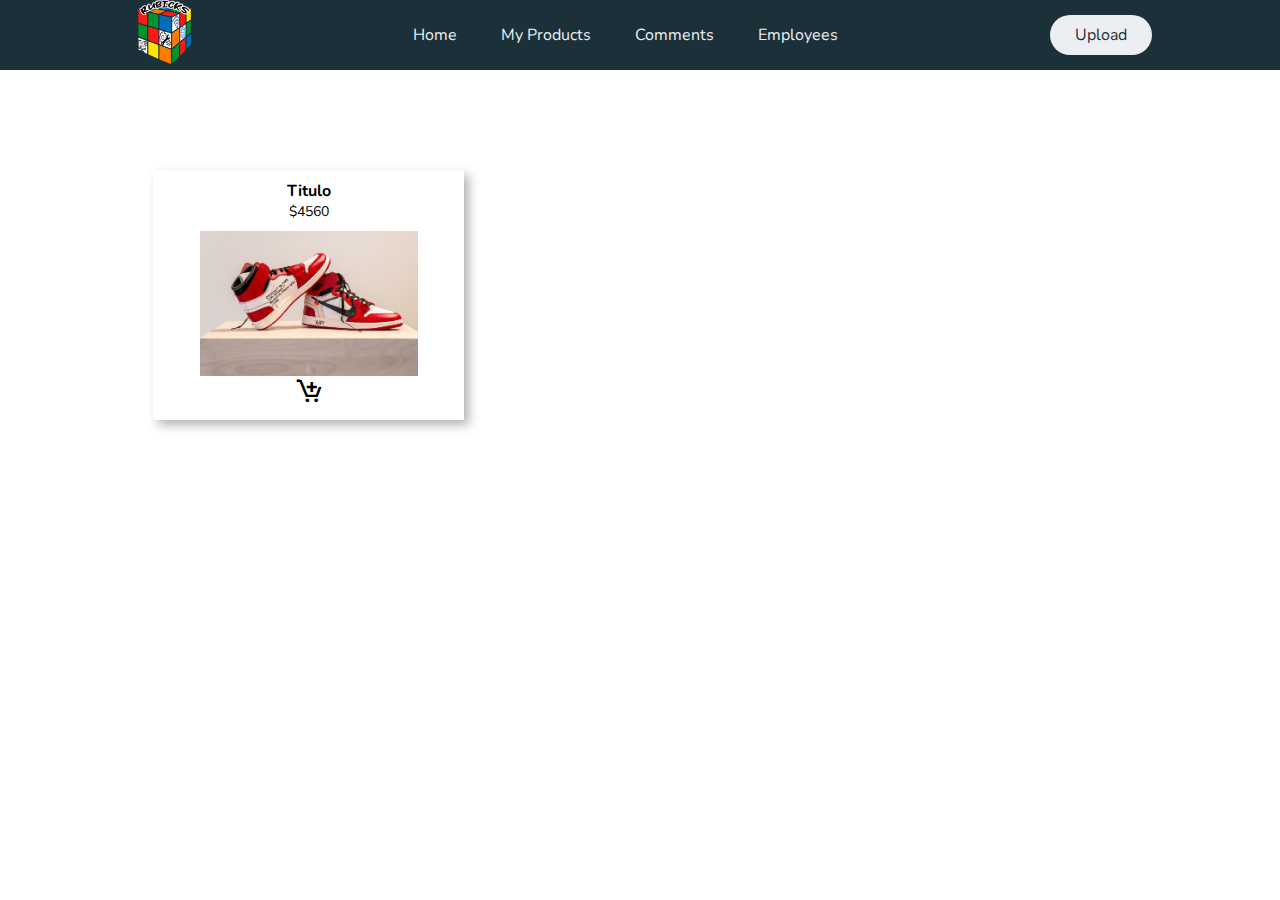
<file: html/index.html>
<!DOCTYPE html>
<html lang="en">
<head>
    <meta charset="UTF-8">
    <meta name="viewport" content="width=device-width, initial-scale=1.0">
    <link rel="stylesheet" href="../css/style.css">

    <link href="https://unpkg.com/boxicons@2.1.4/css/boxicons.min.css" rel="stylesheet">
    <title>Document</title>
</head>
<body>

    <header class="header">
        <div class="logo">
            <img src="../img/logo.png" alt="Logo de la página">
        </div>
        <nav>
            <ul class="nav-list">
                <li><a href="../html/index.html">Home</a></li>
              <li><a href="../html/myProduct.html">My Products</a></li>
              <li><a href="../html/cart.html">Comments</a></li>
              <li><a href="../html/employee.html">Employees</a></li>
            </ul>
        </nav>
        <span class="btn-modal"><button>Upload</button></span>
    </header>

    <section class="modal">
        <div class="modal-container">
            <div class="conatiner-upload">
                <input type="file" id="inputImagen" accept="image/*" value=""/>
                <button id="btn"><span>Upload</span> <i class="bx bx-up-arrow-alt"></i></button>
                <div id="imagenPreview"></div>
              </div>
          
              <form class="form">
                <input type="text" name="name" id="name" placeholder="Name">
                <input type="text" placeholder="Price" id="price">
                <div class="btns">
                    <button class="ov-btn-grow-box" id="btn-upload">Upload</button>
                    <button class="ov-btn-grow-box bg-red" id="btn-cancel">Cancel</button>
                </div>
              </form> 

              <div id="msg"></div>
        </div>    
    </section>
    
    <div class="container-img" id="image">
        <div class="box">
            <div class="data">
                <h3>Titulo</h3>
                <p>$4560</p>
            </div>
            <img src="../img/nike.jpeg" alt="">
            <div class="icons">
                <i class="bx bx-cart-add"></i>
            </div>
        </div>
    </div>

    <!-- <button id="btn-clear">Limpiar</button> -->

    <script src="../js/galeria.js"></script>


</body>
</html>
</file>
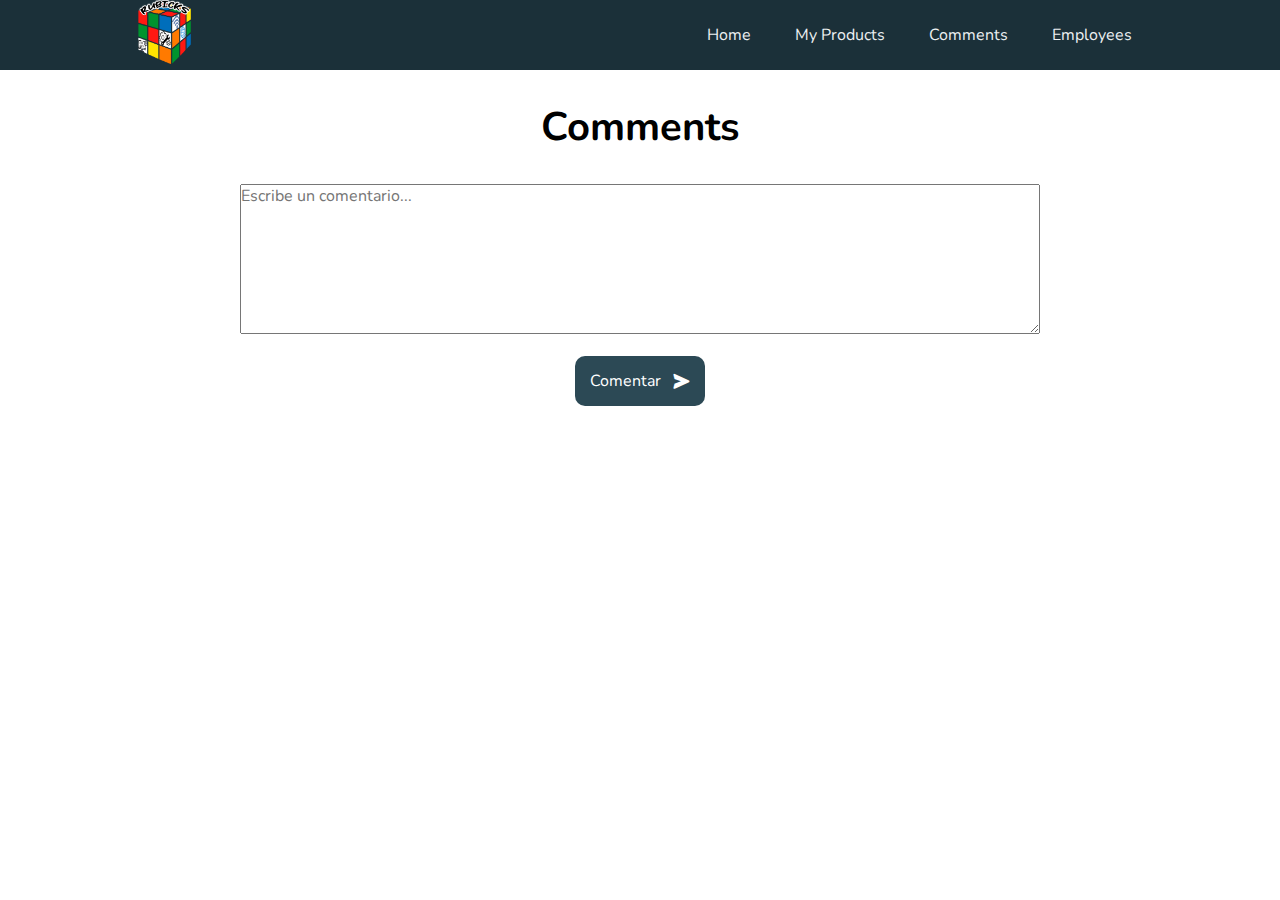
<file: html/cart.html>
<!DOCTYPE html>
<html lang="en">
<head>
    <meta charset="UTF-8">
    <meta name="viewport" content="width=device-width, initial-scale=1.0">
    <link rel="stylesheet" href="../css/cart.css">
    <link href="https://unpkg.com/boxicons@2.1.4/css/boxicons.min.css" rel="stylesheet">
    <title>Document</title>
</head>
<body>
    <header class="header">
        <div class="logo">
            <img src="../img/logo.png" alt="Logo de la página">
        </div>
        <nav>
            <ul class="nav-list">
                <li><a href="../html/index.html">Home</a></li>
              <li><a href="../html/myProduct.html">My Products</a></li>
              <li><a href="../html/cart.html">Comments</a></li>
              <li><a href="../html/employee.html">Employees</a></li>
            </ul>
        </nav>
    </header>

    <div class="container">
        <h3>Comments</h3>
        <div class="left">
         <form id="form">

             <textarea id="textarea" cols="30" rows="10" placeholder="Escribe un comentario..."></textarea>
             <br>
             <div id="msg"></div>
             <button type="submit" class="btn-comment">Comentar<i class="bx bxs-send"></i></button>
         </form>
        </div> 
        <div class="right">
         <div id="post">
             
         </div>
        </div>
     </div>

     <script src="../js/comments.js"></script>
</body>
</html>
</file>
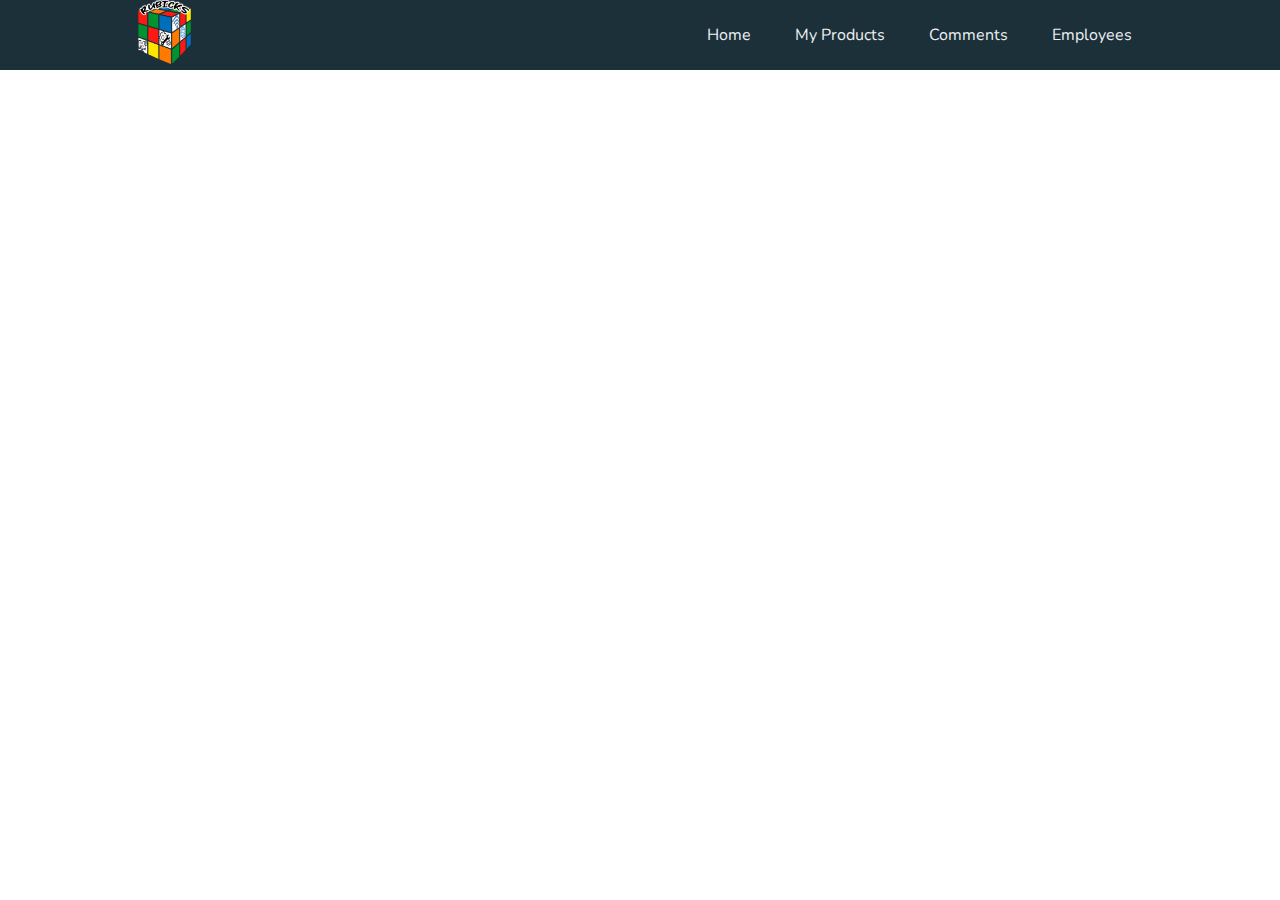
<file: html/myProduct.html>
<!DOCTYPE html>
<html lang="en">
  <head>
    <meta charset="UTF-8" />
    <meta name="viewport" content="width=device-width, initial-scale=1.0" />
    <link
      href="https://unpkg.com/boxicons@2.1.1/css/boxicons.min.css"
      rel="stylesheet"
    />
    <link rel="stylesheet" href="../css/myProduct.css" />

    <link rel="preconnect" href="https://fonts.googleapis.com">
<link rel="preconnect" href="https://fonts.gstatic.com" crossorigin>
<link href="https://fonts.googleapis.com/css2?family=Poppins:wght@500&display=swap" rel="stylesheet">
<link href="https://unpkg.com/boxicons@2.1.4/css/boxicons.min.css" rel="stylesheet">
    <title>Galery</title>
  </head>
  <body>
    <header class="header">
      <div class="logo">
          <img src="../img/logo.png" alt="Logo de la página">
      </div>
      <nav>
          <ul class="nav-list">
              <li><a href="../html/index.html">Home</a></li>
              <li><a href="../html/myProduct.html">My Products</a></li>
              <li><a href="../html/cart.html">Comments</a></li>
              <li><a href="../html/employee.html">Employees</a></li>
          </ul>
      </nav>
  </header>

  <section class="modal">
    <div class="modal-container">
        
            <div class="conatiner-upload">
              <div id="imagenPreview"></div>
            </div>
      
          <form class="form">
            <input type="text" name="name" id="name" placeholder="Name">
            <input type="text" placeholder="Price" id="price">
            <div class="btns">
                <button class="ov-btn-grow-box" id="btn-upload">Update</button>
                <button class="ov-btn-grow-box bg-red" id="btn-cancel">Cancel</button>
            </div>
          </form> 

          <div id="msg"></div>
    </div>    
</section>



  <div class="container-img" id="image">
    
</div>
  <script src="../js/myProduct.js"></script>
  </body>
</html>
</file>
<file: css/style.css>
@import url("https://fonts.googleapis.com/css2?family=Nunito:wght@400;700&display=swap");
* {
  padding: 0;
  margin: 0;
  box-sizing: border-box;
  font-family: "Nunito", sans-serif;
  font-size: 16px;
}

body {
  display: flex;
  flex-direction: column;
}

/*Header*/
.header {
  background-color: #1b3039;
  display: flex;
  justify-content: space-between;
  align-items: center;
  height: 70px;
  padding: 5px 10%;
}

.header .logo {
  cursor: pointer;
}

.header .logo img {
  height: 70px;
  width: auto;
  transition: all 0.3s;
}

.header .logo img:hover {
  transform: scale(1.2);
}

.header .nav-list {
  list-style: none;
}

.header .nav-list li {
  display: inline-block;
  padding: 0 20px;
}

.header .nav-list li:hover {
  transform: scale(1.1);
}

.header .nav-list li a {
  font-size: 700;
  text-decoration: none;
  color: #eceff1;
}

.header .nav-list li a:hover {
  color: #ffbc0e;
}

.header .btn-modal button {
  font-weight: 400;
  color: #1b3039;
  padding: 9px 25px;
  background: #eceff1;
  border: none;
  border-radius: 50px;
  cursor: pointer;
  transition: all 0.3s ease 0s;
}

.header .btn-modal button:hover {
  background-color: #eceff1;
  color: #1b3039;
  transform: scale(1.1);
}
/*Fin Header*/

.remove-image{
  display: none;
}

.container-img {
  max-width: 1200px;
  margin: 0 auto;
  display: grid;
  grid-template-columns: repeat(3, 1fr);
  grid-template-rows: 250px;
  grid-gap: 20px;
  padding: 100px 0;
}

.box {
  box-shadow: 5px 5px 10px rgba(0, 0, 0, 0.3),
    -5px -5px 10px rgba(255, 255, 255, 0.3);
  display: flex;
  flex-direction: column;
  align-items: center;
  transition: all 0.3s ease 0s;
  justify-content: space-between;
  text-align: center;
}

.box h3 {
  margin-top: 10px;
}

.box p {
  margin-bottom: 10px;
  font-size: 14px;
}
.box img {
  width: 70%;
  height: 70%;
  object-fit: cover;
}

.box:hover {
  transform: scale(1.1);
}

.icons {
  padding: 0 0 10px 0;
}

.icons i {
  transition: all 0.3s ease 0s;
  font-size: 30px;
}

.icons i:hover {
  transform: scale(1.5);
  color: #ffbc0e;
}

@media (max-width: 991px) {
  .container-img {
    padding: 30px;
    grid-template-columns: repeat(1, 1fr);
  }
}

.modal {
  position: fixed;
  top: 0;
  left: 0;
  right: 0;
  bottom: 0;
  background-color: #111111bd;
  display: flex;
  flex-direction: column;
  align-items: center;
  opacity: 0;
  pointer-events: none;
  transition: opacity 0.6s;
}

.modal-show {
  opacity: 1;
  pointer-events: unset;
  transition: opacity 0.6s;
}

.modal-container {
  width: 100%;
  height: 100%;
  background: #fff;
  margin: auto;
  display: flex;
  flex-direction: column;
  max-width: 600px;
  max-height: 90%;
  border-radius: 6px;
  padding: 3em 2.5em;
  position: relative;
  align-items: center;
}

#inputImagen {
  display: none;
}

.conatiner-upload {
  display: flex;
  align-items: center;
  justify-content: center;
  flex-direction: column;
}

.conatiner-upload button {
  display: flex;
  align-items: center;
  justify-content: center;
  width: 100px;
  height: 50px;
  border-radius: 10px;
  border: none;
  background-color: #9cfffa;
}

.conatiner-upload button:hover {
  background-color: #7ac0bc;
  cursor: pointer;
}

.conatiner-upload button i {
  font-size: 20px;
  animation: upAndDown 2s linear infinite; /* Aplicar la animación "upAndDown" al icono */
}

@keyframes upAndDown {
  0%,
  100% {
    transform: translateY(
      0
    ); /* El icono en su posición inicial y final (no se mueve) */
  }
  50% {
    transform: translateY(-5px); /* El icono se mueve hacia arriba 20px */
  }
}

#imagenPreview img {
  max-width: 500px;
}

.btn-none {
  opacity: 0;
  pointer-events: none;
}

.form {
  display: flex;
  flex-direction: column;
  width: 500px;
  opacity: 0;
  pointer-events: none;
  display: none;
  align-items: center;
  justify-content: center;
}

.open-form {
  opacity: 1;
  pointer-events: unset;
  display: flex;
  align-items: center;
  justify-content: center;
}

.form input {
  width: 70%;
  padding: 5px 5px;
  margin: 20px 0;
  border-radius: 5px;
  border: none;
  border-bottom: 1px solid #c2c2c2;
}

.ov-btn-grow-box {
  width: 20%;
  background: #fff;
  color: #4741d7;
  border: 2px solid #4741d7;
  padding: 8px 20px;
  border-radius: 3px;
  position: relative;
  z-index: 1;
  overflow: hidden;
  display: inline-block;
  text-decoration: none;
}

.ov-btn-grow-box:hover {
  color: #fff;
  cursor: pointer;
}

.ov-btn-grow-box::after {
  content: "";
  background: #4741d7;
  position: absolute;
  z-index: -1;
  padding: 16px 20px;
  display: block;
  left: 0;
  right: 0;
  top: 0;
  bottom: 0;
  transform: scale(0, 0);
  transition: all 0.3s ease;
}

.bg-red{
  border: 2px solid #ff0000;
  color: #ff0000;
}

.bg-red::after{
  background: #ff0000;
}

.ov-btn-grow-box:hover::after {
  transition: all 0.3s ease-out;
  transform: scale(1, 1);
}


.btns{
 width: 90%;
 height: auto;
 display: flex;
 justify-content: center;
 margin: 0 auto;
 gap: 30px;
}
</file>
<file: css/cart.css>
@import url("https://fonts.googleapis.com/css2?family=Nunito:wght@400;700&display=swap");
* {
  padding: 0;
  margin: 0;
  box-sizing: border-box;
  font-family: "Nunito", sans-serif;
  font-size: 16px;
}

body {
  display: flex;
  flex-direction: column;
  align-items: center;
  justify-content: center;
}

/*Header*/
.header {
  background-color: #1b3039;
  display: flex;
  justify-content: space-between;
  align-items: center;
  height: 70px;
  padding: 5px 10%;
  width: 100%;
}

.header .logo {
  cursor: pointer;
}

.header .logo img {
  height: 70px;
  width: auto;
  transition: all 0.3s;
}

.header .logo img:hover {
  transform: scale(1.2);
}

.header .nav-list {
  list-style: none;
}

.header .nav-list li {
  display: inline-block;
  padding: 0 20px;
}

.header .nav-list li:hover {
  transform: scale(1.1);
}

.header .nav-list li a {
  font-size: 700;
  text-decoration: none;
  color: #eceff1;
}

.header .nav-list li a:hover {
  color: #ffbc0e;
}

.header .btn-modal button {
  font-weight: 400;
  color: #1b3039;
  padding: 9px 25px;
  background: #eceff1;
  border: none;
  border-radius: 50px;
  cursor: pointer;
  transition: all 0.3s ease 0s;
}

.header .btn-modal button:hover {
  background-color: #eceff1;
  color: #1b3039;
  transform: scale(1.1);
}
/*Fin Header*/

.container{
  display: flex;
  flex-direction: column;
  align-items: center;
}

.container h3{
  font-size: 40px;
  margin: 30px 0;
}
#form{
  display: flex;
  align-items: center;
  flex-direction: column;
}

#form button{
  display: flex;
  align-items: center;
  justify-content: center;
  width: 130px;
  height: 50px;
  border-radius: 10px;
  border: none;
  background-color: #2c4955;
  color: #ffffff;
  gap: 10px;
}

#form button:hover {
  background-color: #1b3039;
  cursor: pointer;
}


#form button i {
  font-size: 20px;
  animation: upAndDown 2s linear infinite; /* Aplicar la animación "upAndDown" al icono */
}

@keyframes upAndDown {
  0%,
  100% {
    transform: translateX(
      0
    ); /* El icono en su posición inicial y final (no se mueve) */
  }
  50% {
    transform: translateX(-5px); /* El icono se mueve hacia arriba 20px */
  }
}
#textarea{
  max-width: 800px;
  min-width: 800px;
  min-height: 150px;
  max-height: 150px;
}



#post{
  max-width: 1200px;
  margin: 0 auto;
  display: grid;
  grid-template-columns: repeat(3, 1fr);
  grid-template-rows: 250px;
  grid-gap: 20px;
  padding: 100px 0;
}

#post div{
  box-shadow: 5px 5px 10px rgba(0, 0, 0, 0.3),
  -5px -5px 10px rgba(255, 255, 255, 0.3);
  display: flex;
  flex-direction: column;
  align-items: center;
  transition: all 0.3s ease 0s;
  justify-content: space-between;
  text-align: center;
  width: 300px;
  height: 150px;

}

#post div .post-div{
  padding: 10px 5px;
}

.options{
  padding: 0 0 10px 0
}

.options i {
  transition: all 0.3s ease 0s;
  font-size: 30px;
}

.options i:hover {
  transform: scale(1.5);
  color: #ffbc0e;
}
</file>
<file: css/myProduct.css>
@import url("https://fonts.googleapis.com/css2?family=Nunito:wght@400;700&display=swap");
* {
  padding: 0;
  margin: 0;
  box-sizing: border-box;
  font-family: "Nunito", sans-serif;
  font-size: 16px;
}

body {
  display: flex;
  flex-direction: column;
}

/*Header*/
.header {
  background-color: #1b3039;
  display: flex;
  justify-content: space-between;
  align-items: center;
  height: 70px;
  padding: 5px 10%;
}

.header .logo {
  cursor: pointer;
}

.header .logo img {
  height: 70px;
  width: auto;
  transition: all 0.3s;
}

.header .logo img:hover {
  transform: scale(1.2);
}

.header .nav-list {
  list-style: none;
}

.header .nav-list li {
  display: inline-block;
  padding: 0 20px;
}

.header .nav-list li:hover {
  transform: scale(1.1);
}

.header .nav-list li a {
  font-size: 700;
  text-decoration: none;
  color: #eceff1;
}

.header .nav-list li a:hover {
  color: #ffbc0e;
}

.header .btn-modal button {
  font-weight: 400;
  color: #1b3039;
  padding: 9px 25px;
  background: #eceff1;
  border: none;
  border-radius: 50px;
  cursor: pointer;
  transition: all 0.3s ease 0s;
}

.header .btn-modal button:hover {
  background-color: #eceff1;
  color: #1b3039;
  transform: scale(1.1);
}
/*Fin Header*/


.container-img {
  max-width: 1200px;
  margin: 0 auto;
  display: grid;
  grid-template-columns: repeat(3, 1fr);
  grid-template-rows: 250px;
  grid-gap: 20px;
  padding: 100px 0;
}

.box {
  box-shadow: 5px 5px 10px rgba(0, 0, 0, 0.3),
    -5px -5px 10px rgba(255, 255, 255, 0.3);
  display: flex;
  flex-direction: column;
  align-items: center;
  transition: all 0.3s ease 0s;
  justify-content: space-between;
  text-align: center;
}

.box h3 {
  margin-top: 10px;
}

.box p {
  margin-bottom: 10px;
  font-size: 14px;
}
.box img {
  width: 70%;
  height: 70%;
  object-fit: cover;
}

.box:hover {
  transform: scale(1.1);
}

.icons {
  padding: 0 0 10px 0;
}

.icons i {
  transition: all 0.3s ease 0s;
  font-size: 30px;
  margin: 0 5px;
}

.icons i:hover {
  transform: scale(1.5);
  color: #ffbc0e;
}

@media (max-width: 991px) {
  .container-img {
    padding: 30px;
    grid-template-columns: repeat(1, 1fr);
  }
}


/*Modal*/

.modal {
  position: fixed;
  top: 0;
  left: 0;
  right: 0;
  bottom: 0;
  background-color: #111111bd;
  display: flex;
  flex-direction: column;
  align-items: center;
  opacity: 0;
  pointer-events: none;
  transition: opacity 0.6s;
}

.modal-show {
  opacity: 1;
  pointer-events: unset;
  transition: opacity 0.6s;
}

.modal-container {
  width: 100%;
  height: 100%;
  background: #fff;
  margin: auto;
  display: flex;
  flex-direction: column;
  max-width: 600px;
  max-height: 90%;
  border-radius: 6px;
  padding: 3em 2.5em;
  position: relative;
  align-items: center;
}

/*Fin Modal*/

/*Form*/

#imagenPreview img {
  max-width: 500px;
}

.form {
  display: flex;
  flex-direction: column;
  width: 500px;
  align-items: center;
  justify-content: center;
}

.form input {
  width: 70%;
  padding: 5px 5px;
  margin: 20px 0;
  border-radius: 5px;
  border: none;
  border-bottom: 1px solid #c2c2c2;
}

.ov-btn-grow-box {
  width: 20%;
  background: #fff;
  color: #4741d7;
  border: 2px solid #4741d7;
  padding: 8px 20px;
  border-radius: 3px;
  position: relative;
  z-index: 1;
  overflow: hidden;
  display: inline-block;
  text-decoration: none;
}

.ov-btn-grow-box:hover {
  color: #fff;
  cursor: pointer;
}

.ov-btn-grow-box::after {
  content: "";
  background: #4741d7;
  position: absolute;
  z-index: -1;
  padding: 16px 20px;
  display: block;
  left: 0;
  right: 0;
  top: 0;
  bottom: 0;
  transform: scale(0, 0);
  transition: all 0.3s ease;
}

.bg-red{
  border: 2px solid #ff0000;
  color: #ff0000;
}

.bg-red::after{
  background: #ff0000;
}

.ov-btn-grow-box:hover::after {
  transition: all 0.3s ease-out;
  transform: scale(1, 1);
}


.btns{
 width: 90%;
 height: auto;
 display: flex;
 justify-content: center;
 margin: 0 auto;
 gap: 30px;
}
</file>
